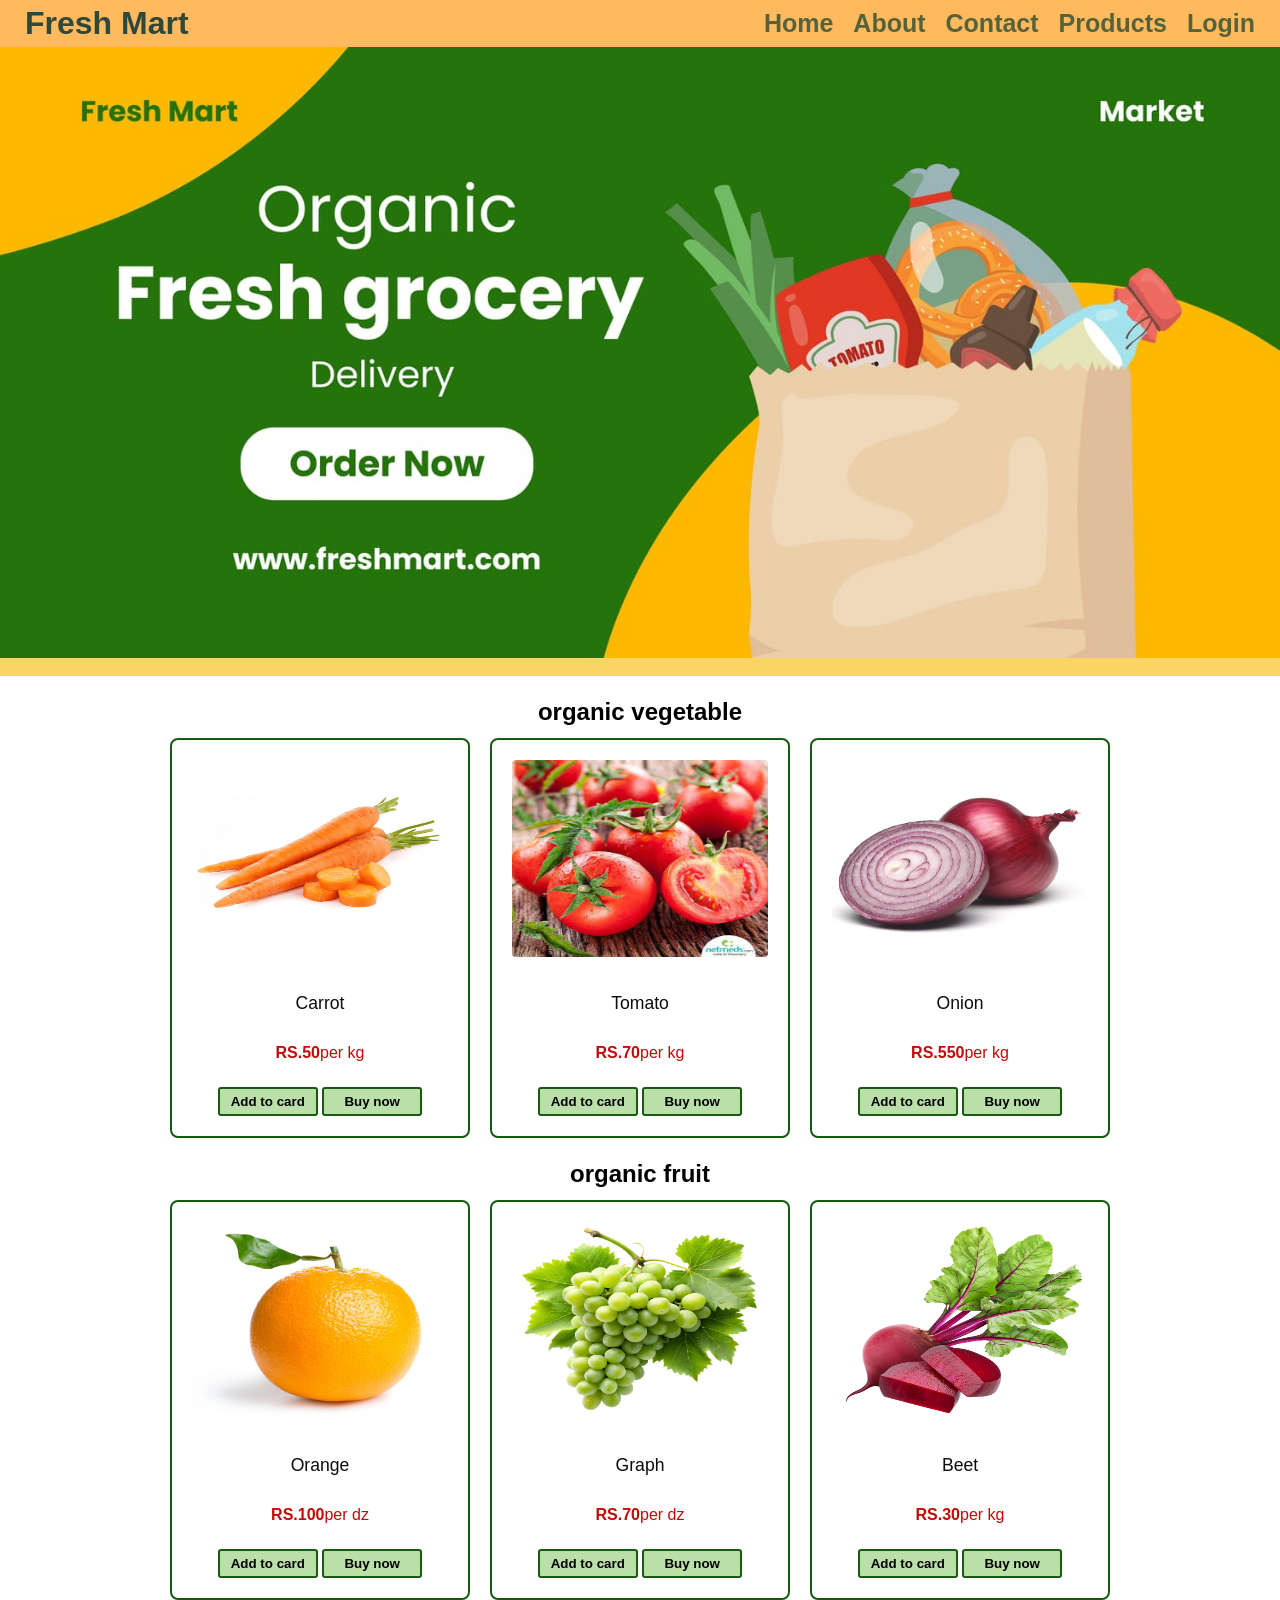
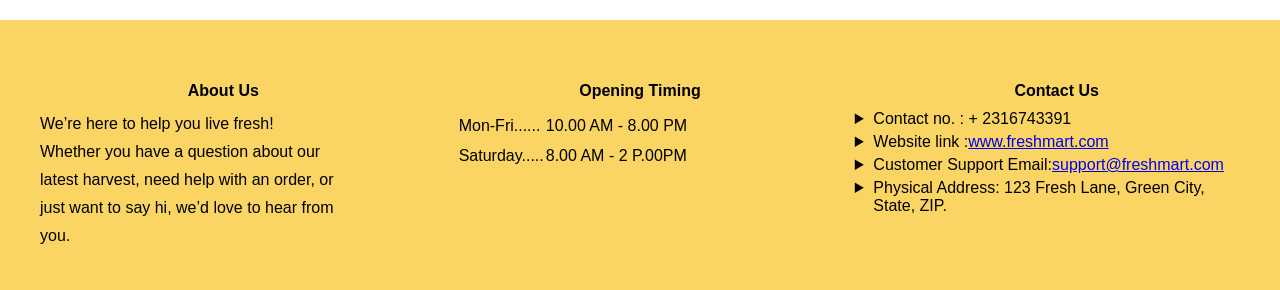
<file: index.html>
<!doctype html>
<html lang="en">
  <head>
    <meta charset="UTF-8" />
    <meta name="viewport" content="width=device-width,initial-scale=1.0" />
    <title>Fresh Mart</title>
    <link rel="stylesheet" href="./style/style.css" />
    <link rel="icon" type="image/x-icon" href="./../Fresh_Mart/assets/favicon.jpeg">
  </head>
  <body>
    <header class="header">
      <h1 class="logo">Fresh Mart</h1>
      <nav class="navbar">
        <a href="index.html">Home</a>
        <a href="./pages/about.html">About</a>
        <a href="./pages/contact.html">Contact</a>
        <a href="./pages/products.html">Products</a>
        <a href="./pages/login.html">Login</a>
      </nav>
    </header>
    <br>
    <main class="hero">
      <img src="./../assets/grocery baner.jpeg" alt="heroimage" class="heroimage">
    </main>
    <div class="Container" id="products"></div>
        <section>
            <h2 id="vegetable"> organic vegetable</h2>
            <div class="cardMainContainer">
                <div class="cardContainer">
                    <img src="./assets/grocery image 2.png" alt="grocery">
                    <p class="heading">Carrot</p>
                    <p class="price"><b>RS.50</b>per kg</p>
                    <div class="btncontainer">
                        <button class="btn">Add to card</button>
                        <button class="btn">Buy now</button>
                    </div>
                </div>
                    <div class="cardContainer">
                    <img src="./assets/grocery image 5.jpg" alt="grocery">
                    <p class="heading">Tomato</p>
                    <p class="price"><b>RS.70</b>per kg</p>
                    <div class="btncontainer">
                        <button class="btn">Add to card</button>
                        <button class="btn">Buy now</button>
                    </div>
                </div>
                <div class="cardContainer">
                    <img src="./assets/fruit 4.jpg" alt="grocery">
                    <p class="heading">Onion</p>
                    <p class="price"><b>RS.550</b>per kg</p>
                    <div class="btncontainer">
                        <button class="btn">Add to card</button>
                        <button class="btn">Buy now</button>
                    </div>
                </div>
            </div>
        </section>
        <section>
            <h2 id="vegetable"> organic fruit</h2>
            <div class="cardMainContainer">
                <div class="cardContainer">
                    <img src="./assets/fruit 1.jpg" alt="grocery">
                    <p class="heading">Orange</p>
                    <p class="price"><b>RS.100</b>per dz</p>
                    <div class="btncontainer">
                        <button class="btn">Add to card</button>
                        <button class="btn">Buy now</button>
                    </div>
                </div>
                    <div class="cardContainer">
                    <img src="./assets/fruit 2.png" alt="grocery">
                    <p class="heading">Graph</p>
                    <p class="price"><b>RS.70</b>per dz</p>
                    <div class="btncontainer">
                        <button class="btn">Add to card</button>
                        <button class="btn">Buy now</button>
                    </div>
                </div>
                <div class="cardContainer">
                    <img src="./assets/fruit 5.webp" alt="grocery">
                    <p class="heading">Beet</p>
                    <p class="price"><b>RS.30</b>per kg</p>
                    <div class="btncontainer">
                        <button class="btn">Add to card</button>
                        <button class="btn">Buy now</button>
                    </div>
                </div>
            </div>
        </section>
    </div>
 <footer>
    <div class="container">
        <div class="paraContainer">
            <div class="col-foot">
                <h2>About Us</h2>
                <p>We’re here to help you live fresh!
                    <br>
                     Whether you have a question about our latest harvest, 
                     need help with an order, or just want to say hi, we’d love to hear from you.
                </p>
            </div>
            <div class="col-foot">
                <h2>Opening Timing</h2>
                <table>
                    <tr>
                        <td>Mon-Fri......</td>
                        <td>10.00 AM - 8.00 PM</td>
                    </tr>
                    <tr>
                        <td>Saturday.....</td>
                        <td>8.00 AM - 2 P.00PM</td>
                    </tr>
                </table>
            </div>
            <div  class="col-foot">
                <h2> Contact Us</h2>
                <ul class="contactus">
                    <li>Contact no. : + 2316743391</li>
                    <li>Website link :<a href="#" >www.freshmart.com</a></li>
                    <li>Customer Support Email:<a href="#">support@freshmart.com</a></li>
                    <li>Physical Address: 123 Fresh Lane, Green City, State, ZIP.</li>
                </ul>
            </div>
        </div>
    </div>
 
</footer>
  </body>
</html>
</file>
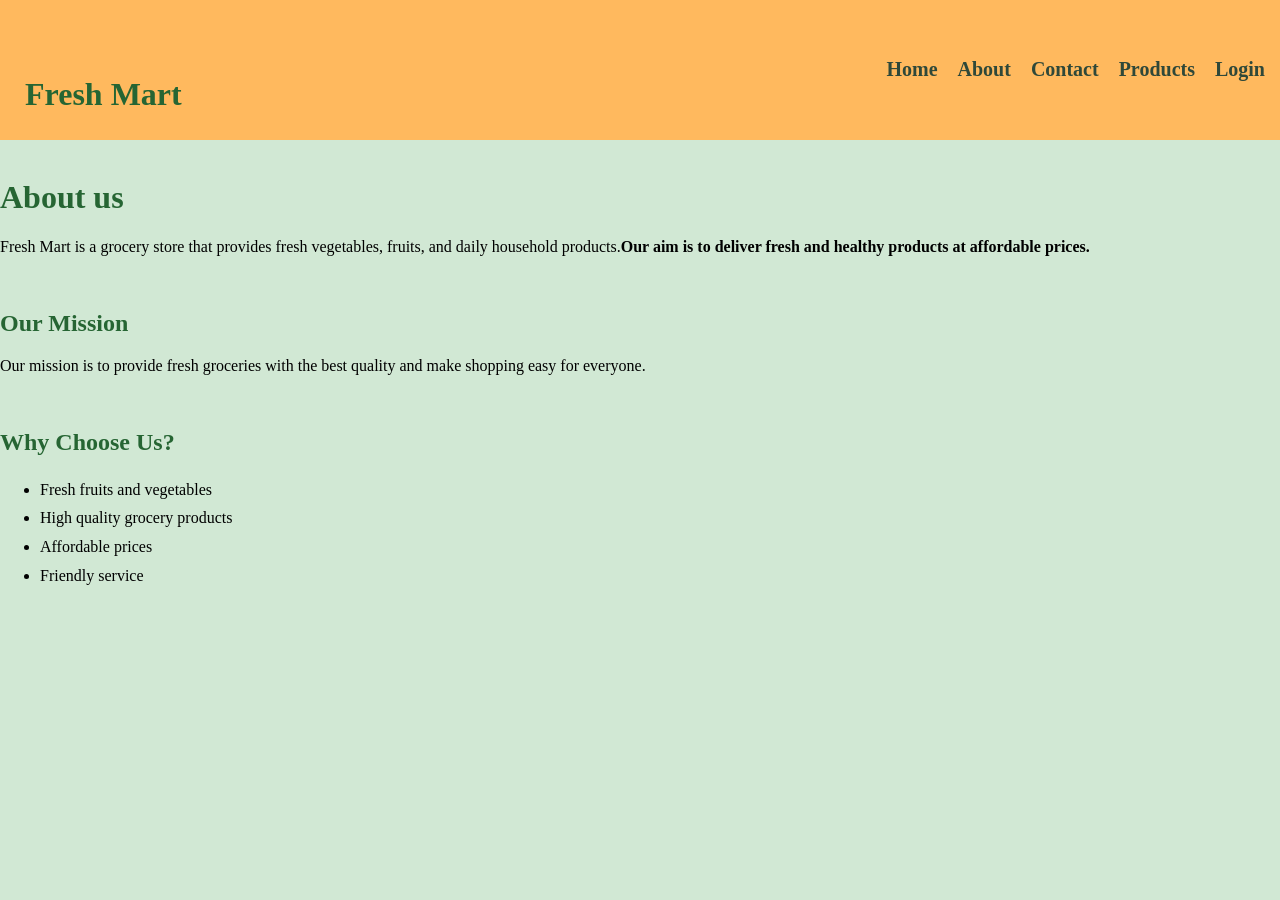
<file: pages/about.html>
<!DOCTYPE html>
<html lang="en">
    <head>
        <meta charset="UTF-8">
        <meta name="viewport" content="width=device-width,initial-scale=1.0">
        <title>Fresh Mart</title>
        <link rel="stylesheet" href="./../style/about.css">
    </head>
    <body>
       <header class="header">
      <h1 class="logo">Fresh Mart</h1>
      <nav class="navbar">
        <a href="index.html">Home</a>
        <a href="./pages/about.html">About</a>
        <a href="./contact.html">Contact</a>
        <a href="./products.html">Products</a>
        <a href="./login.html">Login</a>
      </nav>
    </header>
        <br>
        <br>
        <br>
        <br>
        <br>
        <br>
 <h1>About us</h1>
<p>
Fresh Mart is a grocery store that provides fresh vegetables, fruits,
and daily household products.<b>Our aim is to deliver fresh and healthy
products at affordable prices.</b>
</p>
<br>

<h2>Our Mission</h2>
<p>
Our mission is to provide fresh groceries with the best quality
and make shopping easy for everyone.
</p>
<br>

<h2>Why Choose Us?</h2>
<ul>
<li>Fresh fruits and vegetables</li>
<li>High quality grocery products</li>
<li>Affordable prices</li>
<li>Friendly service</li>
</ul>
<br>

    </body>
</html>
</file>
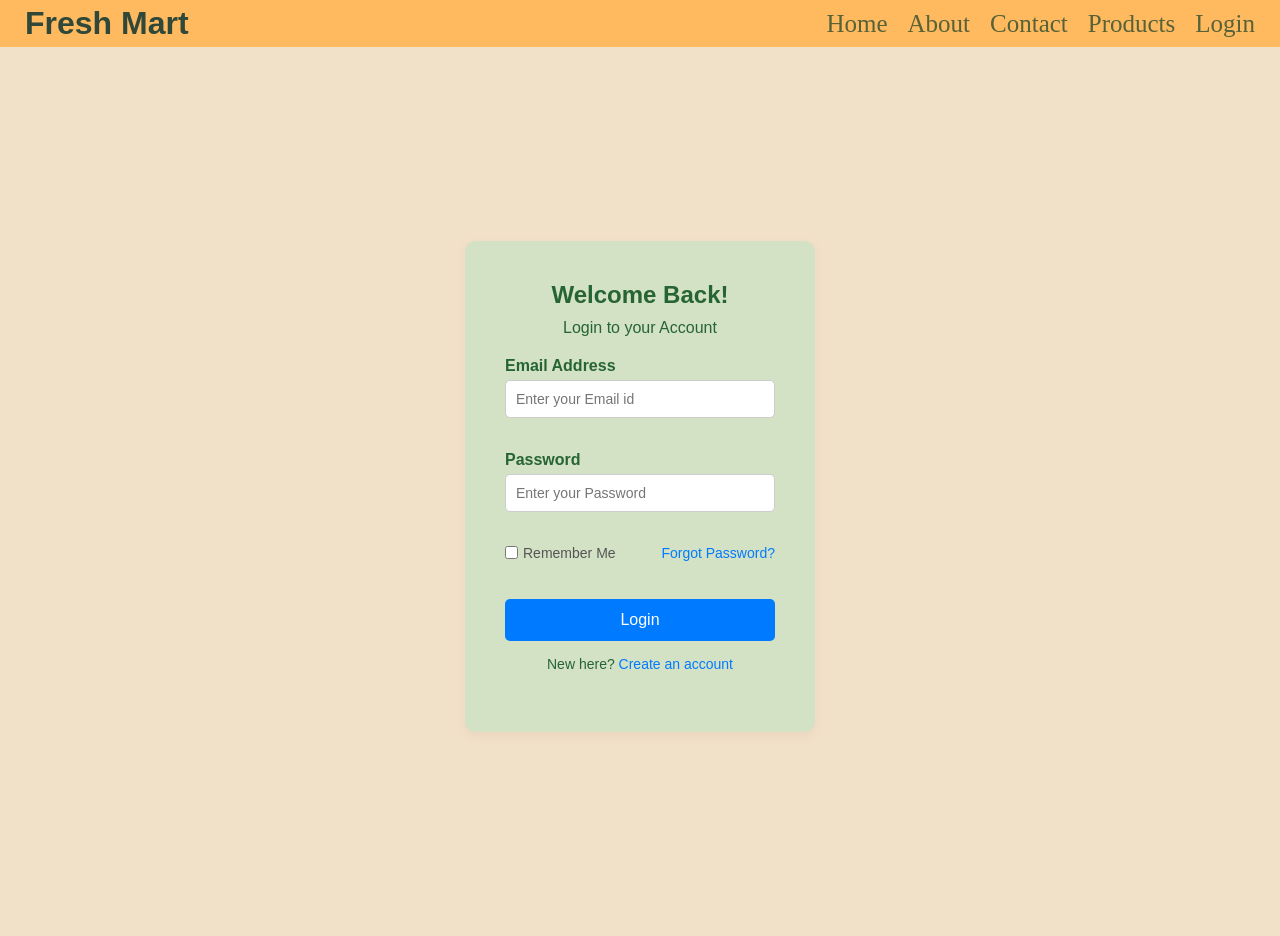
<file: pages/login.html>
<!DOCTYPE html>
<html lang="en">
    <head>
        <meta charset="UTF-8">
        <meta name="viewport" content="width=device-width,initial-scale=1.0">
        <title>Login</title>
        <link rel="stylesheet" href="./../style/login.css">
    </head>
    <body>
        <header class="header">
            <h1 class="logo">Fresh Mart</h1>
            <nav class="navbar">
                <a href="index.html">Home</a>
                <a href="./about.html">About</a>
                <a href="./pages/contact.html">Contact</a>
                <a href="./products.html">Products</a>
                <a href="./login.html">Login</a>
            </nav>
        </header>
      <br>
      <br>
           
<div class="login-container">
  <form class="login-form">
    <h2>Welcome Back!</h2>
    
    <p>Login to your Account</p>
    
    <div class="input-group">
      <label for="email">Email Address</label>
      <input type="email" id="email" placeholder="Enter your Email id" required>
    </div>
    <br>
    <div class="input-group">
      <label for="password">Password</label>
      <input type="password" id="password" placeholder="Enter your Password" required>
    </div>
    <br>
    <div class="form-options">
      <label><input type="checkbox"> Remember Me</label>
      <a href="#">Forgot Password?</a>
    </div>
    <br>
    <button type="submit" class="login-btn">Login</button>
    <p class="signup-link">New here? <a href="#">Create an account</a></p>


  </form>
</div>
  
    </body>
</html>
</file>
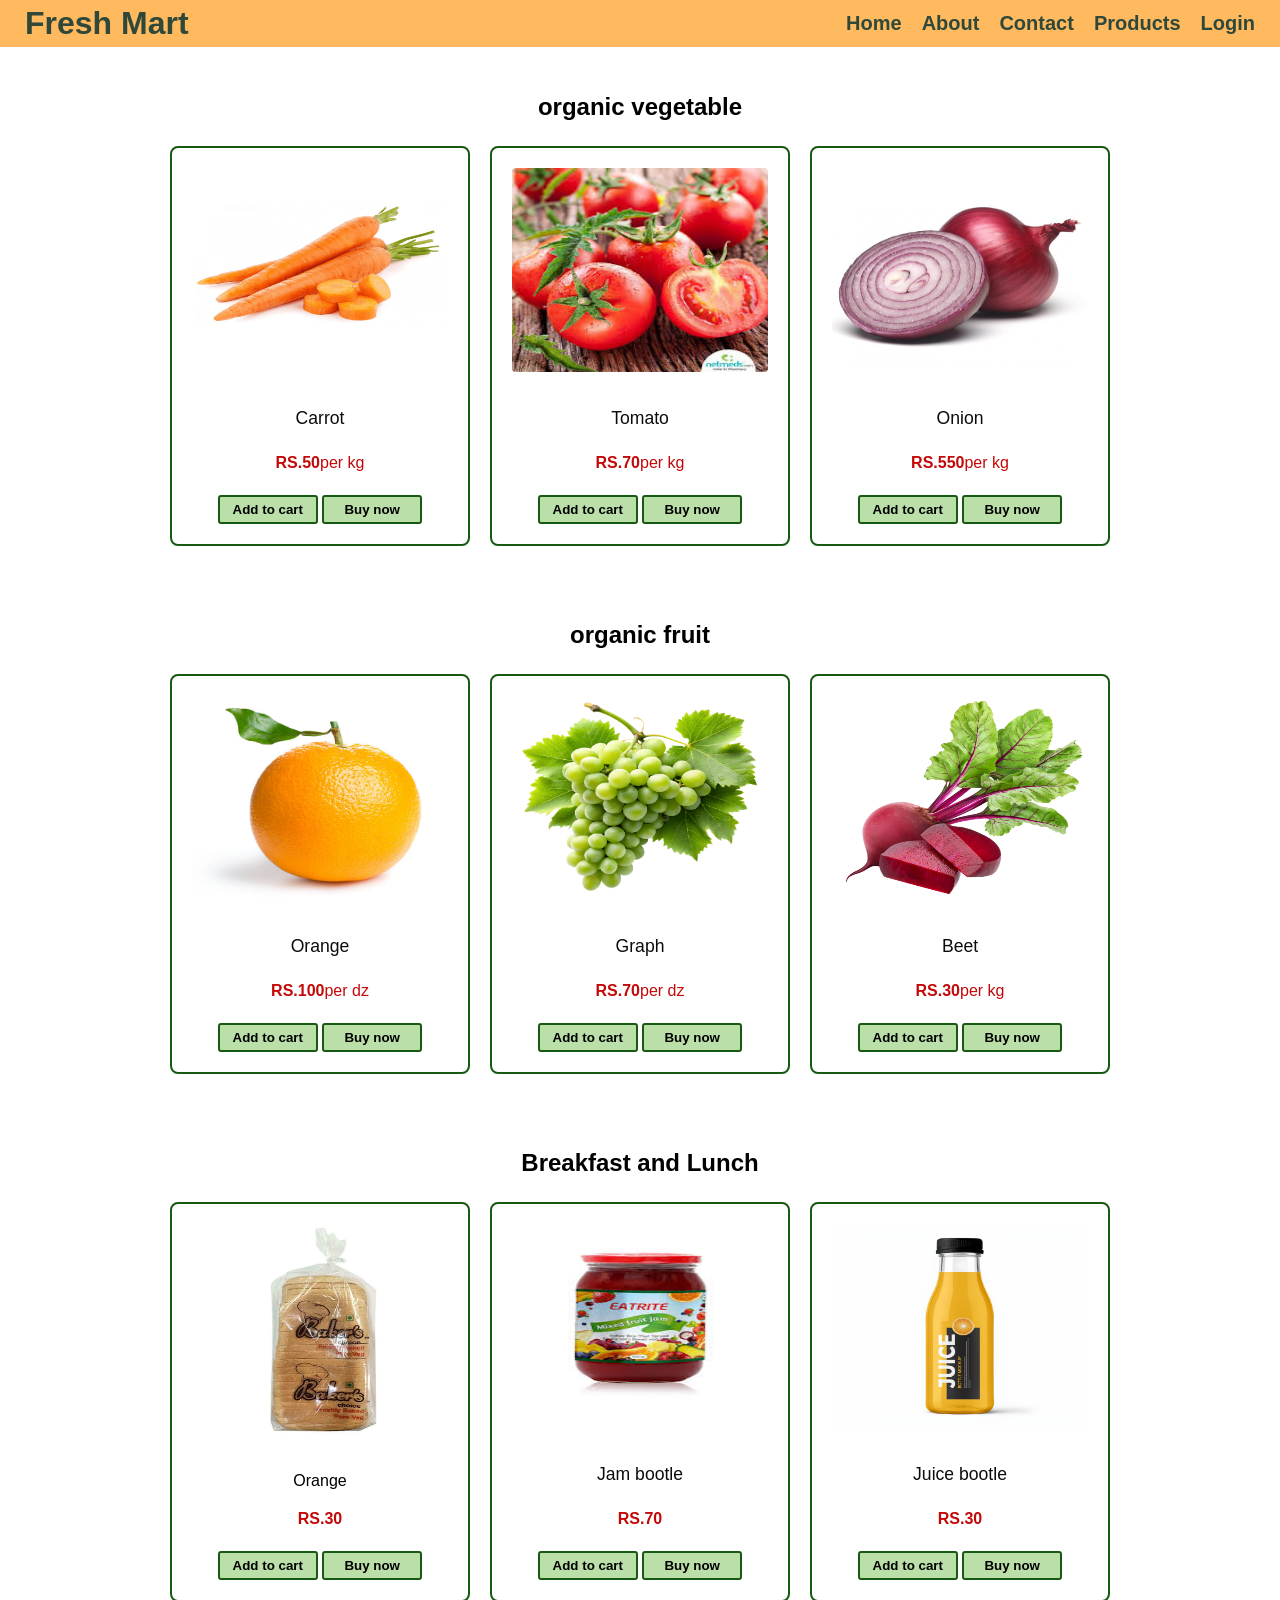
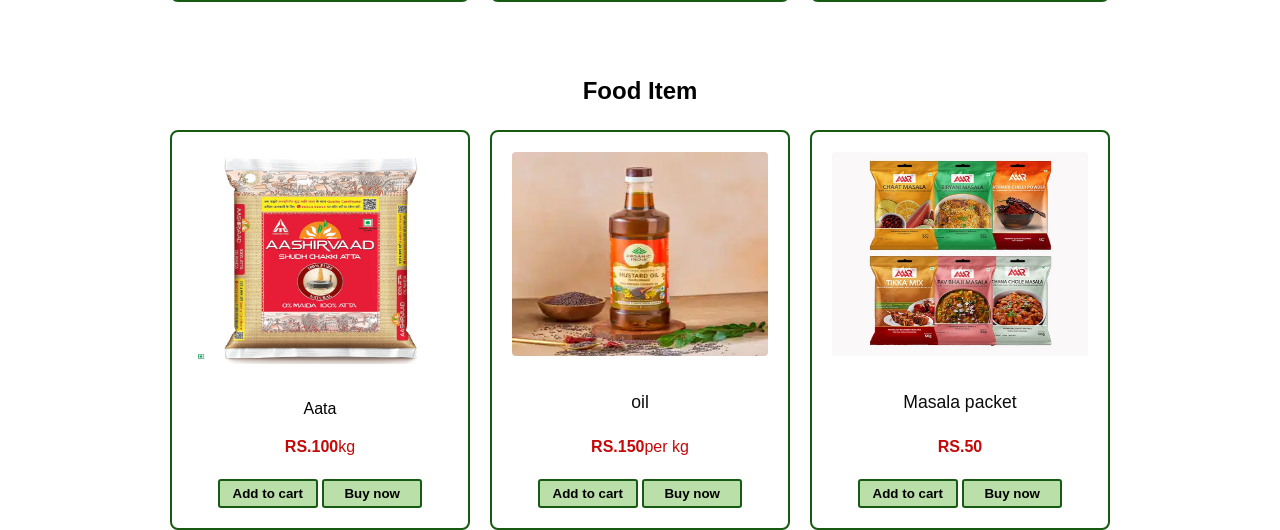
<file: pages/products.html>
<!DOCTYPE html>
<html lang="en">
  <head>
    <meta charset="UTF-8" />
    <meta name="viewport" content="width=device-width,initial-scale=1.0" />
    <title>Fresh Mart</title>
    <link rel="stylesheet" href="./../style/products.css" />
  </head>
  <body>
    <header class="header">
      <h1 class="logo">Fresh Mart</h1>
      <nav class="navbar">
        <a href="index.html">Home</a>
        <a href="./pages/about.html">About</a>
        <a href="./contact.html">Contact</a>
        <a href="./products.html">Products</a>
        <a href="./login.html">Login</a>
      </nav>
    </header>
    
    <div class="Container"></div>
        <section>
            <h2 id="vegetable"> organic vegetable</h2>
            <div class="cardMainContainer">
                <div class="cardContainer">
                    <img src="./../assets/grocery image 2.png" alt="grocery">
                    <p class="heading">Carrot</p>
                    <p class="price"><b>RS.50</b>per kg</p>
                    <div class="btncontainer">
                        <button class="btn">Add to cart</button>
                        <button class="btn">Buy now</button>
                    </div>
                </div>
                    <div class="cardContainer">
                    <img src="./../assets/grocery image 5.jpg" alt="grocery">
                    <p class="heading">Tomato</p>
                    <p class="price"><b>RS.70</b>per kg</p>
                    <div class="btncontainer">
                        <button class="btn">Add to cart</button>
                        <button class="btn">Buy now</button>
                    </div>
                </div>
                <div class="cardContainer">
                    <img src="./../assets/fruit 4.jpg" alt="grocery">
                    <p class="heading">Onion</p>
                    <p class="price"><b>RS.550</b>per kg</p>
                    <div class="btncontainer">
                        <button class="btn">Add to cart</button>
                        <button class="btn">Buy now</button>
                    </div>
                </div>
            </div>
        </section>
        <section>
            <h2 id="vegetable"> organic fruit</h2>
            <div class="cardMainContainer">
                <div class="cardContainer">
                    <img src="./../assets/fruit 1.jpg" alt="grocery">
                    <p class="heading">Orange</p>
                    <p class="price"><b>RS.100</b>per dz</p>
                    <div class="btncontainer">
                        <button class="btn">Add to cart</button>
                        <button class="btn">Buy now</button>
                    </div>
                </div>
                    <div class="cardContainer">
                    <img src="./../assets/fruit 2.png" alt="grocery">
                    <p class="heading">Graph</p>
                    <p class="price"><b>RS.70</b>per dz</p>
                    <div class="btncontainer">
                        <button class="btn">Add to cart</button>
                        <button class="btn">Buy now</button>
                    </div>
                </div>
                <div class="cardContainer">
                    <img src="./../assets/fruit 5.webp" alt="grocery">
                    <p class="heading">Beet</p>
                    <p class="price"><b>RS.30</b>per kg</p>
                    <div class="btncontainer">
                        <button class="btn">Add to cart</button>
                        <button class="btn">Buy now</button>
                    </div>
                </div>
            </div>
        </section>
    </div>
    <section>
            <h2 id="vegetable">Breakfast and Lunch</h2>
            <div class="cardMainContainer">
                <div class="cardContainer">
                    <img src="./../assets/lunch image 1.webp" alt="grocery">
                    <p class="bread">Orange</p>
                    <p class="price"><b>RS.30</b></p>
                    <div class="btncontainer">
                        <button class="btn">Add to cart</button>
                        <button class="btn">Buy now</button>
                    </div>
                </div>
                    <div class="cardContainer">
                    <img src="./../assets/lunch image 2.jpg" alt="grocery">
                    <p class="heading">Jam bootle</p>
                    <p class="price"><b>RS.70</b></p>
                    <div class="btncontainer">
                        <button class="btn">Add to cart</button>
                        <button class="btn">Buy now</button>
                    </div>
                </div>
                <div class="cardContainer">
                    <img src="./../assets/lunch item 3.avif" alt="grocery">
                    <p class="heading">Juice bootle</p>
                    <p class="price"><b>RS.30</b></p>
                    <div class="btncontainer">
                        <button class="btn">Add to cart</button>
                        <button class="btn">Buy now</button>
                    </div>
                </div>
            </div>
        </section>
    </div>
    <section>
            <h2 id="vegetable">Food Item</h2>
            <div class="cardMainContainer">
                <div class="cardContainer">
                    <img src="./../assets/food item image 2.jpg" alt="grocery">
                    <p class="bread">Aata</p>
                    <p class="price"><b>RS.100</b>kg</p>
                    <div class="btncontainer">
                        <button class="btn">Add to cart</button>
                        <button class="btn">Buy now</button>
                    </div>
                </div>
                    <div class="cardContainer">
                    <img src="./../assets/food item image 1.webp" alt="grocery">
                    <p class="heading">oil</p>
                    <p class="price"><b>RS.150</b>per kg</p>
                    <div class="btncontainer">
                        <button class="btn">Add to cart</button>
                        <button class="btn">Buy now</button>
                    </div>
                </div>
                <div class="cardContainer">
                    <img src="./../assets/food item image 3.jpg" alt="grocery">
                    <p class="heading">Masala packet</p>
                    <p class="price"><b>RS.50</b></p>
                    <div class="btncontainer">
                        <button class="btn">Add to cart</button>
                        <button class="btn">Buy now</button>
                    </div>
                </div>
            </div>
        </section>
    </div>
    </body>
</html>
</file>
<file: style/style.css>
*{
    margin:0;
    padding: 0;
    box-sizing: border-box;
    font-family: 'Lucida Sans', 'Lucida Sans Regular', 'Lucida Grande', 'Lucida Sans Unicode', Geneva, Verdana, sans-serif;
}
.header{
    width:100%;
    display: flex;
    justify-content: space-between;
    align-items: center;
    padding: 5px;
    background-color:#ffb95e;
    color:#2f4839;
    background-color:#ffb95e;
    color:#2f4839;
    position: fixed;
    z-index: 2;

}
.logo{
    width: 100%;
    padding-left: 20px;

}
.navbar{
    display: flex;
    justify-content: center;
    gap:20px;
    padding-right: 20px;
}
.navbar a{
    color: #576238;
    font-weight: bold;
    text-decoration: none;
    font-size: 25px;
}
.navbar a:hover{
    color: black;
}
@media screen and (max-width:768px){
  .header{
    flex-direction: column;
    text-align: center;
  }
  .navbar a{
    display: flex;
    flex-direction: column;
    gap:10px;
    margin-top: 10px;
    font-size: 14px;
  }
}
.heroimage{
  width:100%;
  height: auto;
  display: block;
  transition: transform 0.3 ease;
}
@media(max-width:768px){
  .heroimage{
    background-size: cover;
  }
}

.Container{
  display:grid ;
  gap:1rem;
  min-height: 2vh;
}
h2{
  margin:12px;
  padding-top: 10px;
  text-align: center;
 }

.cardMainContainer{
  display: flex;
  flex-wrap: wrap;
    gap:20px;
  justify-content: center;
 
}

.cardContainer {
  position: relative;
  width:300px;
  height: 400px;
  display: flex;
  flex-direction: column;
  transition: box-shadow o.3 rgba(0,0,0,0.1);
  border:2px solid rgb(22, 91, 17);
  border-radius: 8px;
  padding: 20px;
  text-align: center;
  gap:20px;
  
}
.cardContainer:hover{
  box-shadow: 0 4px 8px rgba(0,0,0,0.1);
}

.cardContainer img{
  max-width: 100%;
  height:300px;
  object-fit: fill;
  overflow: hidden;
  transition: transform 0.3 ease-in-out;
  margin-bottom: 1rem;
  border-radius: 4px;
}
.heading {
  margin-bottom: 10px;
  font-size: 1.1rem;
  color: rgb(12, 12, 12);
}

.price {
  font-size: 1rem;
  color: rgb(196, 9, 9);
  font-size: bold;
  margin-bottom: 5px;
}


.btnContainer {
  margin-top: 10px;
  gap:10px;
  display: flex;
  justify-content: space-between;
}

.btn {
  background-color:#badfa8;
  border: 2px solid rgb(22, 91, 17);
  outline: none;
  color: black;
  font-weight: bold;
  padding: 5px;
  width: 100px;
  border-radius: 3px;
  cursor: pointer;
}

.btn:hover {
  background-color:#badfa8;
  color:black;
  transition: all 0.2s ease-in;
}
/*@media screen and (max-width:600px){
  .Container{
    width:100%;
    height: 95hv;
}
.footercontainer{
    width: 100%;
  }
}
/* Footer Style */

footer{
  padding: 20px;
  margin-top: 20px;
  background-color:#fad564;
}
.Container{
  background-color: #fad564;
}

.paraContainer {
  padding:20px  20px 20px;
  display: grid;
  gap:50px;
  grid-template-columns: repeat(auto-fit,minmax(320px,1fr));
}
.paraContainer p{
  padding-right:50px;
  line-height: 28px;
}
.paraContainer table td{
  padding:5px 0px;

}
.col-foot h2{
  font-size:16px;
  margin-bottom:10px;
}
.col-foot li{
  margin-bottom:5px;
  list-style-type: disclosure-closed;
}
@media screen and (max-width:768px){
  fotter{
    padding: 20px;
    margin-top: 20px;
  }
}
</file>
<file: style/about.css>
body
{
font-family: Lobster;
background-color: #d1e8d4;
margin: 0;
padding: 0;
}

.header{
    width:100%;
    display: flex;
    justify-content: space-between;
    align-items: center;
    padding: 5px;
    background-color:#ffb95e;
    color:#2f4839;
     position: fixed;
    z-index: 2;
 
}
 
.logo{
    width: 100%;
    padding-left: 20px;
 
}
.logo:hover{
  color: black;
}
 
.navbar{
    display: flex;
    justify-content: center;
    gap:20px;
    padding-right: 20px;
}
.navbar a{
    color:#2f4839;
    font-weight: bold;
    text-decoration: none;
    font-size: 20px;
    transition: color 0.3 ease-in-out;
}
.navbar a:hover{
    color: black;
}
@media  screen and (max-width:768px){
  .header{
    flex-direction: column;
    text-align: center;
  }
  .navbar a{
    display: flex;
    flex-direction: column;
    gap:10px;
    margin-top: 10px;
    font-size: 14px;
  }
}
 
h1
{
color: #266533;
padding-top: 50px;
}

h2
{
color: #266533;
}


ul
{
line-height: 1.8;
}
</file>
<file: style/login.css>
*{
    margin:0;
    padding: 0;
    box-sizing: border-box;
    font-family: 'Lucida Sans', 'Lucida Sans Regular', 'Lucida Grande', 'Lucida Sans Unicode', Geneva, Verdana, sans-serif;
}
.header{
    width:100%;
    display: flex;
    justify-content: space-between;
    align-items: center;
    padding: 5px;
    background-color:#ffb95e;
    color:#2f4839;
    position: fixed;
    z-index: 2;

}
.logo{
    width: 100%;
    padding-left: 20px;

}
.navbar{
    display: flex;
    justify-content: center;
    gap:20px;
    padding-right: 20px;
}
.navbar a{
    color: #576238;
    font-family: bold;
    text-decoration: none;
    font-size: 25px;
}

@media screen and (max-width:768px){
  .header{
    flex-direction: column;
    text-align: center;
  }
  .navbar a{
    display: flex;
    flex-direction: column;
    gap:10px;
    margin-top: 10px;
    font-size: 14px;
  }
}






.login-container {
  display: flex;
  justify-content: center;
  align-items: center;
  height: 100vh;
  background-color: #f1e1c8;
  font-family: Arial, sans-serif;
  
}

.login-form {
  background-color:#d3e1c4;
  padding: 40px;
  border-radius: 10px;
  box-shadow: 0 4px 8px rgba(198, 120, 120, 0.1);
  width: 350px;
  max-width: 90%;
}

.login-form h2 {
  text-align: center;
  margin-bottom: 10px;
  color: #266533;
}


.login-form p {
  text-align: center;
  margin-bottom: 20px;
  color: #266533;
}


.input-group {
  display: flex;
  flex-direction: column;
  margin-bottom: 15px;
}

.input-group label {
  margin-bottom: 5px;
  font-weight: 600;
  color: #266533;
}


.input-group input {
  padding: 10px;
  border: 1px solid #ccc;
  border-radius: 5px;
  font-size: 14px;
  transition: border-color 0.3s;
}



.input-group input:focus {
  border-color: #007bff;
  outline: none;
}

.form-options {
  display: flex;
  justify-content: space-between;
  align-items: center;
  margin-bottom: 20px;
  font-size: 14px;
  color: #555;
}


.form-options label {
  display: flex;
  align-items: center;
}

.form-options input[type="checkbox"] {
  margin-right: 5px;
}

.form-options a {
  color: #007bff;
  text-decoration: none;
}

.form-options a:hover {
  text-decoration: underline;
}

.login-btn {
  width: 100%;
  padding: 12px;
  background-color: #007bff;
  border: none;
  border-radius: 5px;
  color: #fff;
  font-size: 16px;
  cursor: pointer;
  transition: background-color 0.3s;
}

.login-btn:hover {
  background-color: #0056b3;
}

.signup-link {
  text-align: center;
  margin-top: 15px;
  font-size: 14px;
  color: #555;
}

.signup-link a {
  color: #007bff;
  text-decoration: none;
}

.signup-link a:hover {
  text-decoration: underline;
}

@media  screen and (max-width:768px){
  .login-container{
    padding:10px 0;
  }  
}
</file>
<file: style/products.css>
*{
    margin:0;
    padding: 0;
    box-sizing: border-box;
    font-family: 'Lucida Sans', 'Lucida Sans Regular', 'Lucida Grande', 'Lucida Sans Unicode', Geneva, Verdana, sans-serif;
}
.header{
    width:100%;
    display: flex;
    justify-content: space-between;
    align-items: center;
    padding: 5px;
    background-color:#ffb95e;
    color:#2f4839;
     position: fixed;
    z-index: 2;

}

.logo{
    width: 100%;
    padding-left: 20px;

}
.logo:hover{
  color: black;
}

.navbar{
    display: flex;
    justify-content: center;
    gap:20px;
    padding-right: 20px;
}
.navbar a{
    color:#2f4839;
    font-weight: bold;
    text-decoration: none;
    font-size: 20px;
    transition: color 0.3 ease-in-out;
}
.navbar a:hover{
    color: black;
}
@media  screen and (max-width:768px){
  .header{
    flex-direction: column;
    text-align: center;
  }
  .navbar a{
    display: flex;
    flex-direction: column;
    gap:10px;
    margin-top: 10px;
    font-size: 14px;
  }
}



.Container{
  display:grid ;
  gap:1rem;
  min-height: 2vh;
}
h2{
  margin:25px;
  padding-top: 50px;
  text-align: center;
 }

.cardMainContainer{
  display: flex;
  flex-wrap: wrap;
    gap:20px;
  justify-content: center;
 
}

.cardContainer {
  position: relative;
  width:300px;
  height: 400px;
  display: flex;
  flex-direction: column;
  transition: box-shadow o.3 rgba(0,0,0,0.1);
  border:2px solid rgb(22, 91, 17);
  border-radius: 8px;
  padding: 20px;
  text-align: center;
  gap:20px;
  
}
.cardContainer:hover{
  box-shadow: 0 4px 8px rgba(0,0,0,0.1);
}

.cardContainer img{
  max-width: 100%;
  height:300px;
  object-fit: fill;
  overflow: hidden;
  transition: transform 0.3 ease-in-out;
  margin-bottom: 1rem;
  border-radius: 4px;
}
.heading {
  margin-bottom: 5px;
  font-size: 1.1rem;
  color: rgb(12, 12, 12);
}

.price {
  font-size: 1rem;
  color: rgb(196, 9, 9);
  font-size: bold;
  margin-bottom: 3px;
}


.btnContainer {
  margin-top: 10px;
  gap:10px;
  display: flex;
  justify-content: space-between;
}

.btn {
  background-color:#badfa8;
  border: 2px solid rgb(22, 91, 17);
  outline: none;
  color: black;
  font-weight: bold;
  padding: 5px;
  width: 100px;
  border-radius: 3px;
  cursor: pointer;
}

.btn:hover {
  background-color:#badfa8;
  color:black;
  transition: all 0.2s ease-in;
}
/*@media screen and (max-width:600px){
  .Container{
    width:100%;
    margin:10px 0;
  }
  .cardMainContainer{
    flex-direction: column;
    align-items: center;
  }
}*/
/*@media screen and(min-width:768px){
  .Container{
    width:80%;
    margin: 0 auto;
  }
  .cardMainContainer{
    flex-direction: row;
  }
}*/
@media  screen and (max-width:768px){
  .Container{
    padding:10px 0;
  }  
}
/* Footer Style */

footer{
  padding: 20px;
  margin-top: 20px;
  background-color: #fad564;

}
.Container{
  background-color:#fad564;
}
  .paraContainer {
  padding:20px 0px 20px 20px;
  display: grid;
  gap:50px;
  grid-template-columns: repeat(auto-fit,minmax(320px,1fr));
}
.paraContainer p{
  padding-right:60px;
  line-height: 28px;
}
.paraContainer table td{
  padding:10px 0px;

}
.col-foot h2{
  font-size:18px;
  margin-bottom:25px;
  
}
.col-foot li{
  margin-bottom:15px;
  list-style-type: disclosure-closed;
}
@media screen and (max-width:768px){
  fotter{
    padding: 20px;
    margin-top: 20px;
  }
}
</file>
